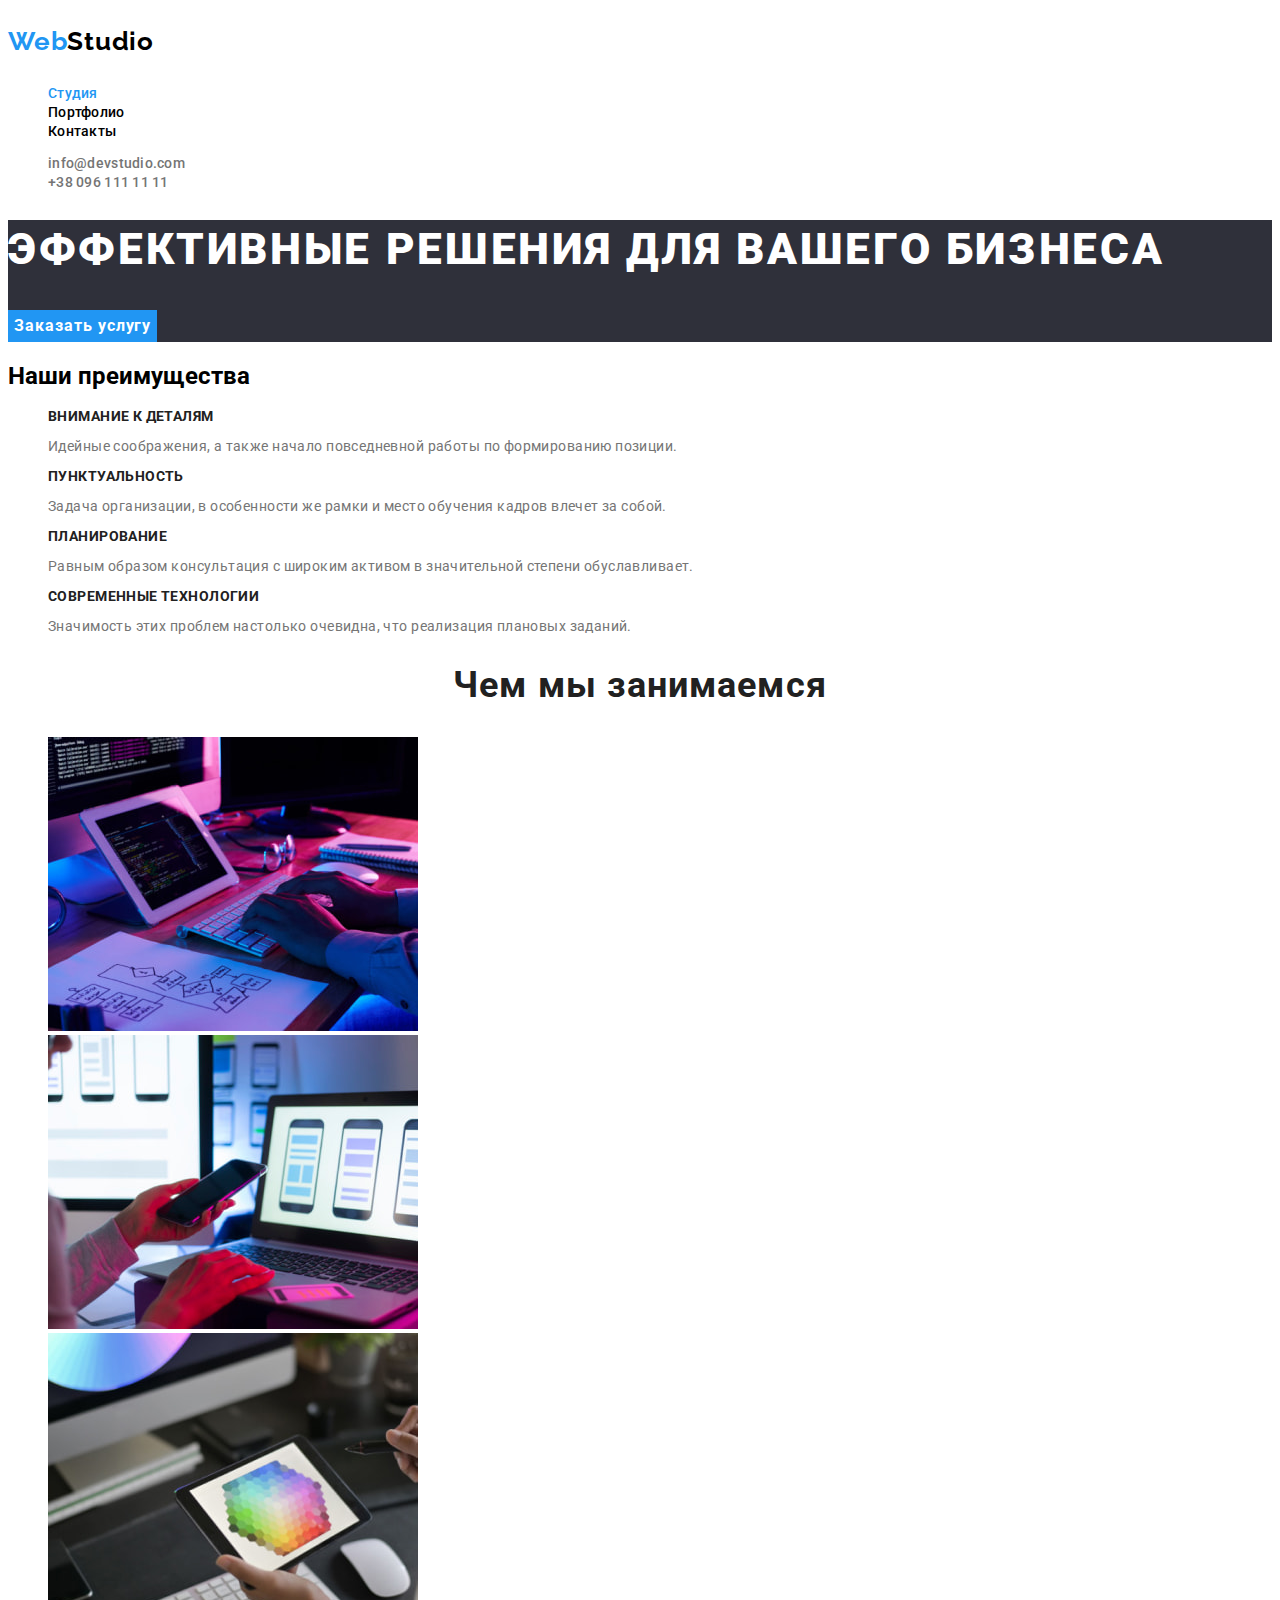
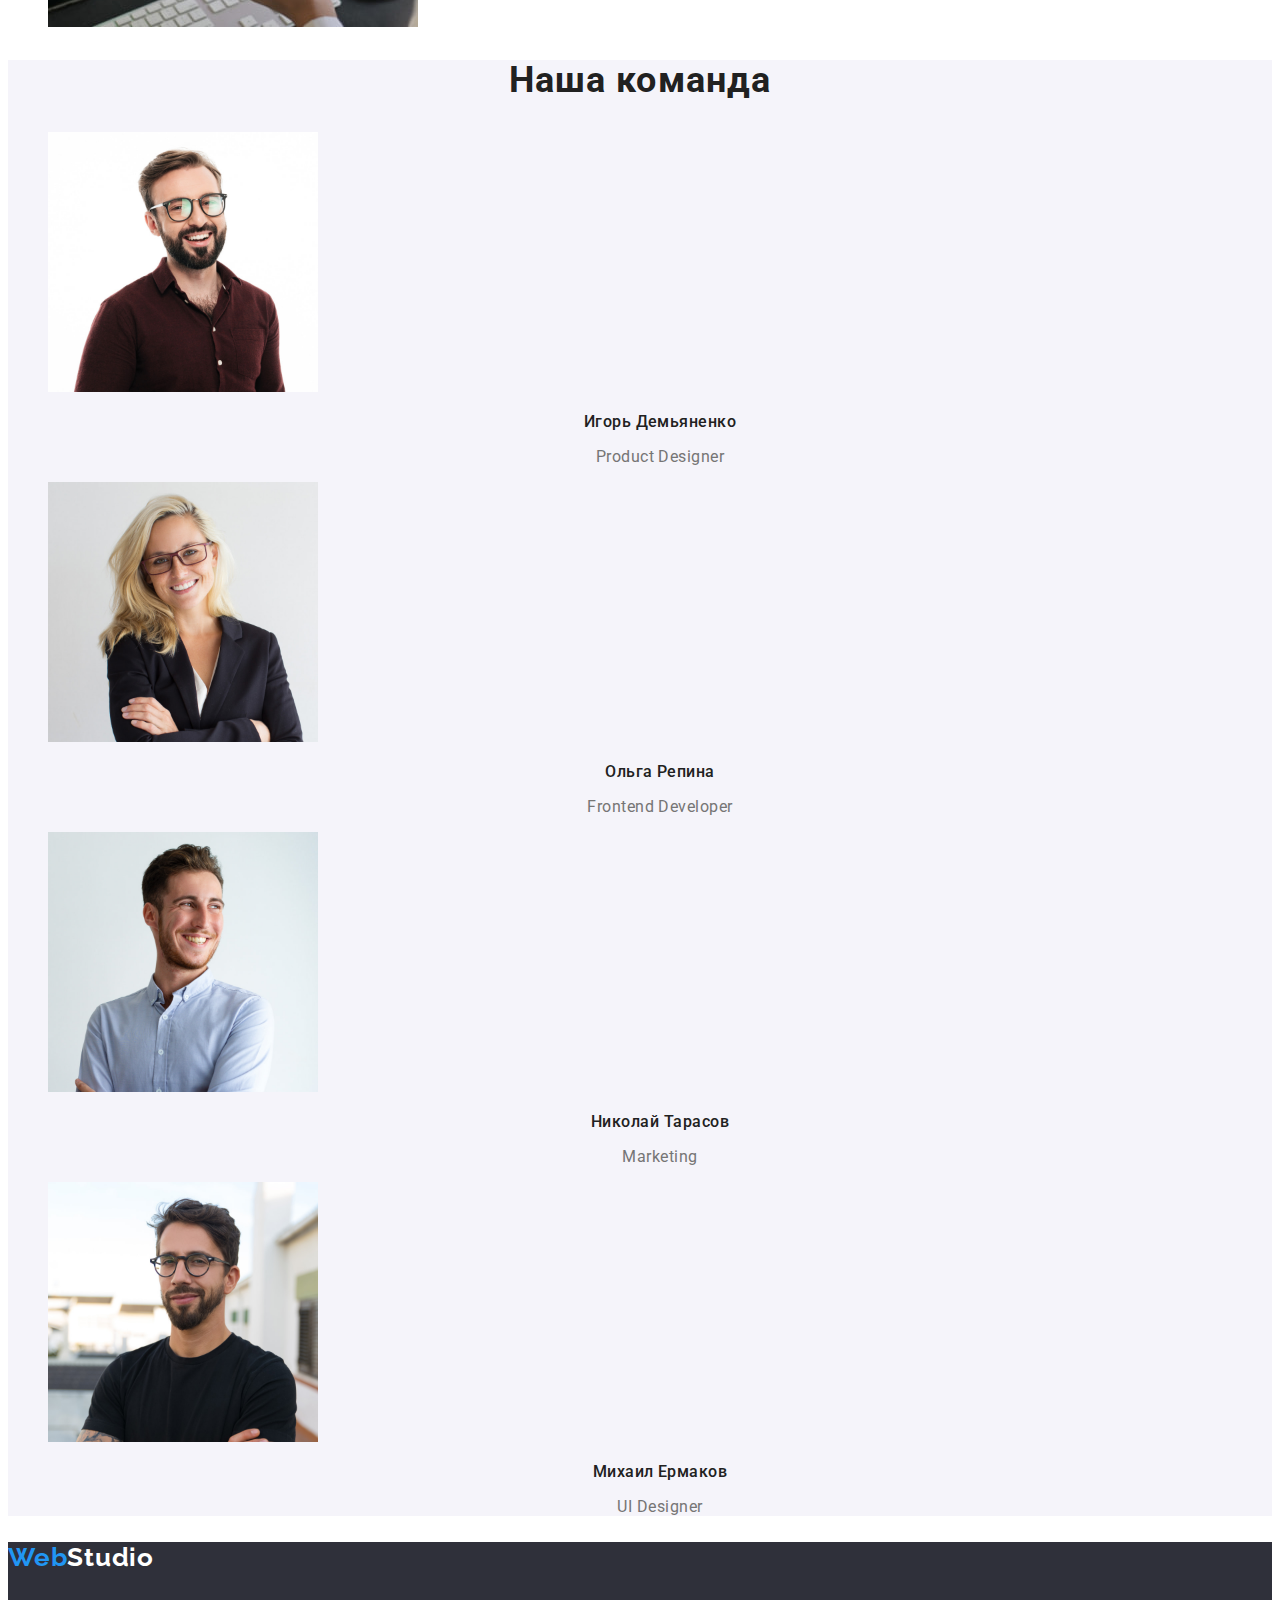
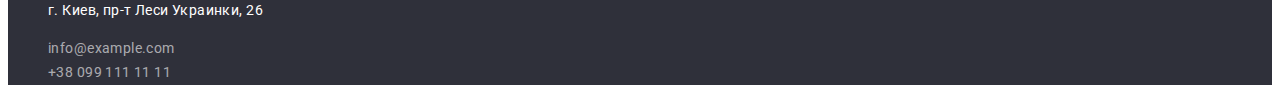
<file: index.html>
<!DOCTYPE html>
<html lang="ru">
  <head>
    <meta charset="UTF-8" />
    <meta http-equiv="X-UA-Compatible" content="IE=edge" />
    <meta name="viewport" content="width=device-width, initial-scale=1.0" />
    <!-- Fonts start -->
    <link rel="preconnect" href="https://fonts.googleapis.com" />
    <link rel="preconnect" href="https://fonts.gstatic.com" crossorigin />
    <link
      href="https://fonts.googleapis.com/css2?family=Raleway:wght@700&family=Roboto:wght@400;500;700;900&display=swap"
      rel="stylesheet"
    />
    <!-- Fonts end -->
    <link rel="stylesheet" href="./css/styles.css" />
    <title>WebStudio</title>
  </head>
  <body>
    <!-- Шапка сайта -->
    <header>
      <nav>
        <a href="./index.html" class="logo link"
          ><p><span class="logo-web">Web</span>Studio</p></a
        >
        <ul class="list">
          <li><a href="" class="nav-pages link header-link-current">Студия</a></li>
          <li><a href="./portfolio.html" class="nav-pages link">Портфолио</a></li>
          <li><a href="" class="nav-pages link">Контакты</a></li>
        </ul>
      </nav>
      <ul class="contact-list list">
        <li class="contact">
          <a href="mailto:info@devstudio.com" class="contact link"> info@devstudio.com</a>
        </li>
        <li>
          <a href="tel:+380961111111" class="contact link">+38 096 111 11 11</a>
        </li>
      </ul>
    </header>
    <main>
      <!-- Герой -->
      <section class="hero">
        <h1 class="hero-title">Эффективные решения для вашего бизнеса</h1>
        <button type="button" class="hero-button">
          <span class="btn-hero-description">Заказать услугу</span>
        </button>
      </section>
      <!-- Наши преимущества -->
      <section class="section">
        <!-- Заголовок h2 в этой секции будет логичным (скрытым) -->
        <h2>Наши преимущества</h2>
        <ul class="list">
          <li>
            <h3 class="title">Внимание к деталям</h3>
            <p class="section-description">
              Идейные соображения, а также начало повседневной работы по формированию позиции.
            </p>
          </li>
          <li>
            <h3 class="title">Пунктуальность</h3>
            <p class="section-description">
              Задача организации, в особенности же рамки и место обучения кадров влечет за собой.
            </p>
          </li>
          <li>
            <h3 class="title">Планирование</h3>
            <p class="section-description">
              Равным образом консультация с широким активом в значительной степени обуславливает.
            </p>
          </li>
          <li>
            <h3 class="title">Современные технологии</h3>
            <p class="section-description">
              Значимость этих проблем настолько очевидна, что реализация плановых заданий.
            </p>
          </li>
        </ul>
      </section>
      <!-- Чем мы занимаемся -->
      <section class="section">
        <h2 class="section-title">Чем мы занимаемся</h2>
        <ul class="list">
          <li>
            <img
              src="./images/img-3.jpg"
              alt="Телефон в руке и два монитора"
              width="370"
              height="294"
            />
          </li>
          <li>
            <img
              src="./images/img-1.jpg"
              alt="Планшет с графикой в руках"
              width="370"
              height="294"
            />
          </li>
          <li>
            <img src="./images/img-2.jpg" alt="Руки и стол разработчика" width="370" height="294" />
          </li>
        </ul>
      </section>
      <!-- Наша команда -->
      <section class="section-team">
        <h2 class="section-title">Наша команда</h2>
        <ul class="list">
          <li>
            <img
              src="./images/ihor-demianenko.jpg"
              alt="Фотография Игоря"
              width="270"
              height="260"
            />
            <h3 class="team-member">Игорь Демьяненко</h3>
            <p lang="en" class="section-profession">Product Designer</p>
          </li>
          <li>
            <img src="./images/olha-repina.jpg" alt="Фотография Ольги" width="270" height="260" />
            <h3 class="team-member">Ольга Репина</h3>
            <p lang="en" class="section-profession">Frontend Developer</p>
          </li>
          <li>
            <img
              src="./images/nikolai-tarasov.jpg"
              alt="Фотография Николая"
              width="270"
              height="260"
            />
            <h3 class="team-member">Николай Тарасов</h3>
            <p lang="en" class="section-profession">Marketing</p>
          </li>
          <li>
            <img
              src="./images/mihail-ermakov.jpg"
              alt="Фотография Михаила"
              width="270"
              height="260"
            />
            <h3 class="team-member">Михаил Ермаков</h3>
            <p lang="en" class="section-profession">UI Designer</p>
          </li>
        </ul>
      </section>
    </main>
    <!-- Подвал -->
    <footer>
      <a href="./index.html" class="link"
        ><p class="logo-footer"><span class="web-footer">Web</span>Studio</p></a
      >
      <address>
        <ul class="list">
          <li>
            <a
              href="https://goo.gl/maps/yj2S7ksCqKv9v5Dx8"
              target="_blank"
              rel="noopener noreferrer"
              class="link adress-footer"
              ><p>г. Киев, пр-т Леси Украинки, 26</p></a
            >
          </li>
          <li>
            <a href="mailto:info@example.com" class="link contact-footer">info@example.com</a>
          </li>
          <li><a href="tel:+380991111111" class="link contact-footer">+38 099 111 11 11</a></li>
        </ul>
      </address>
    </footer>
  </body>
</html>
</file>
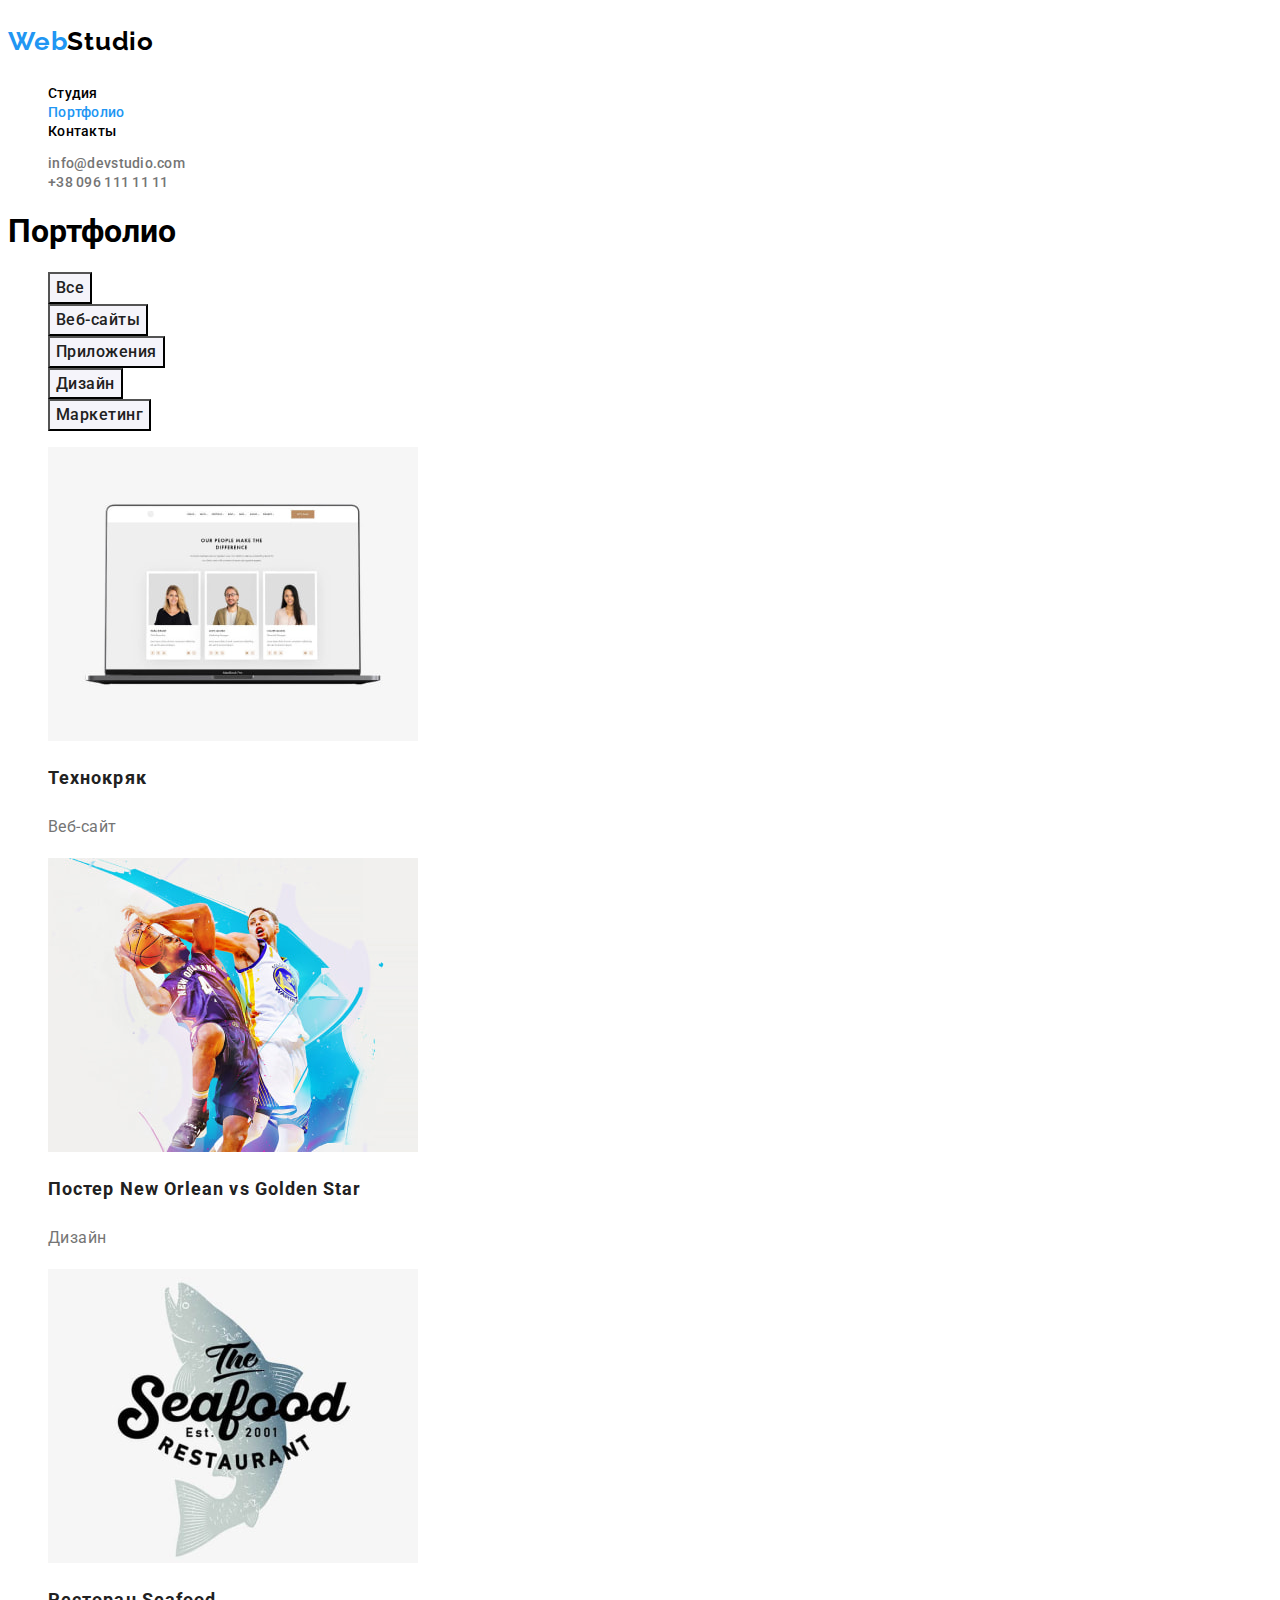
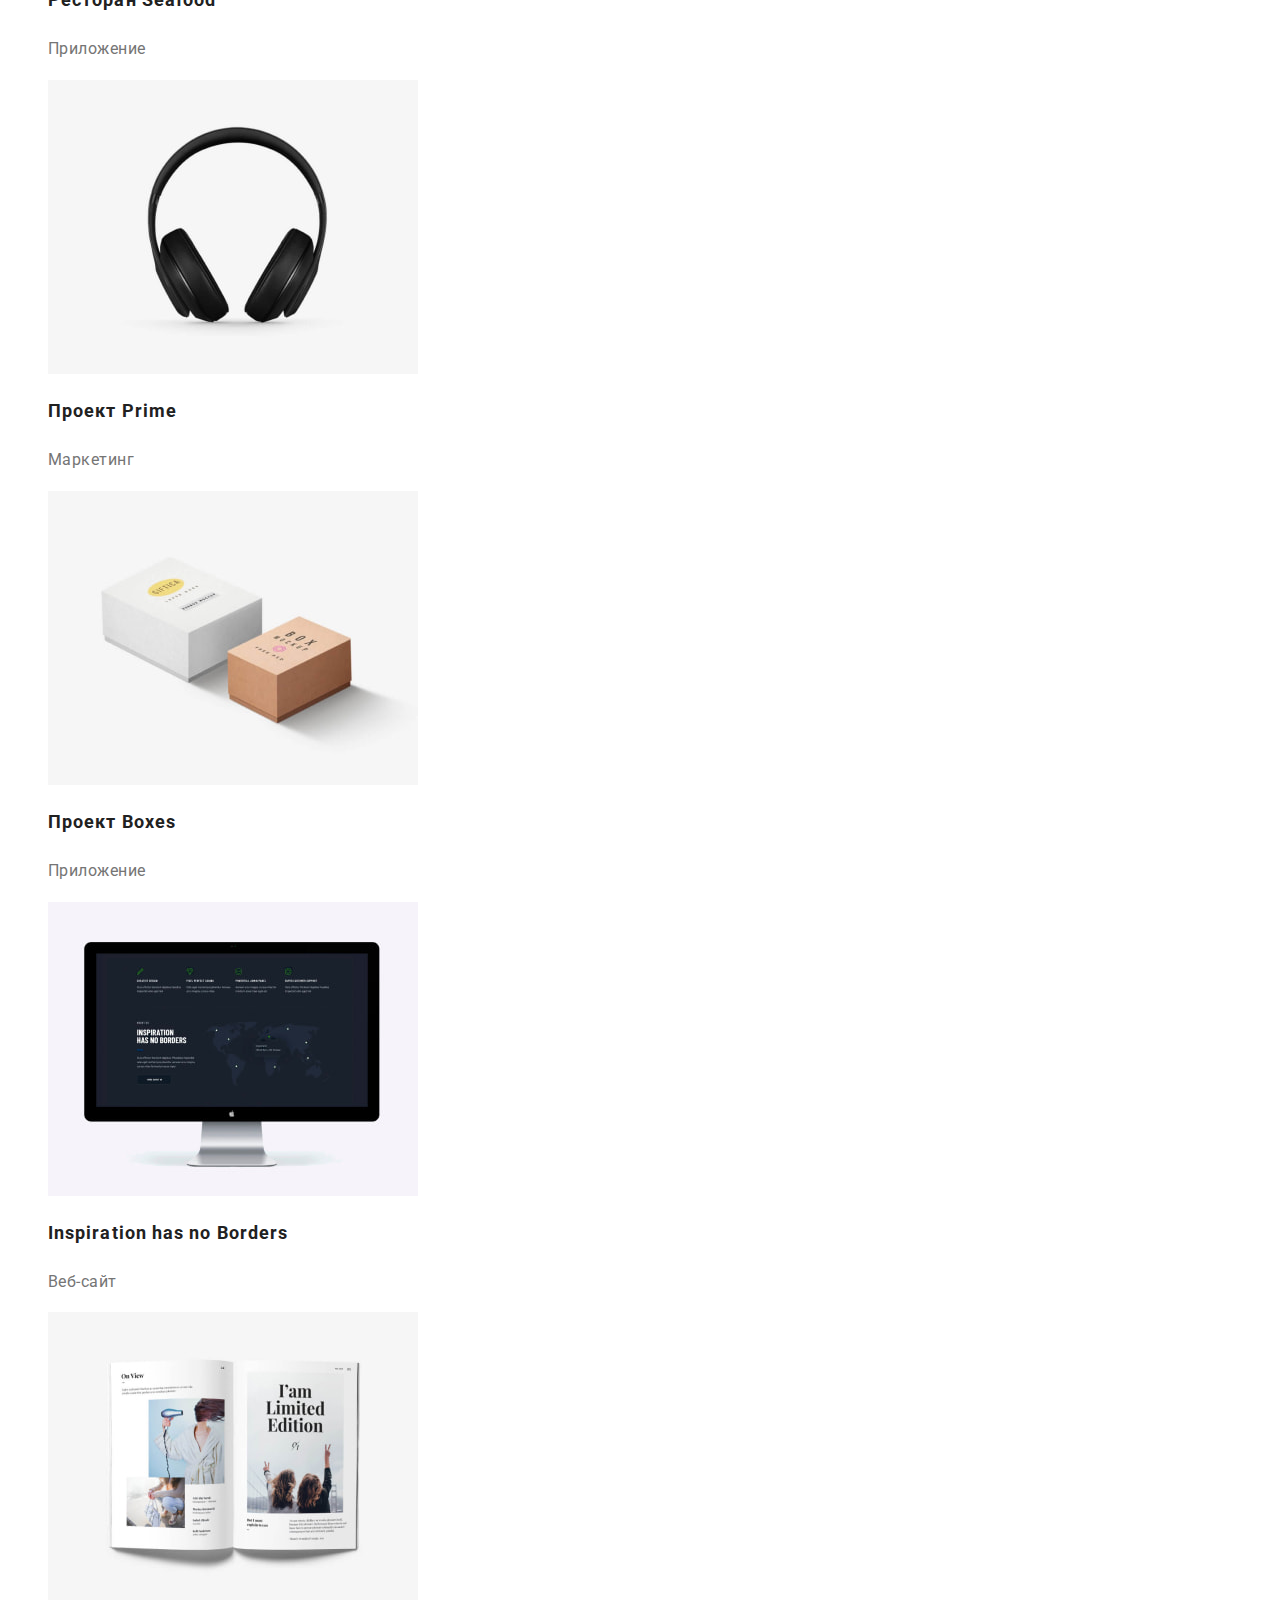
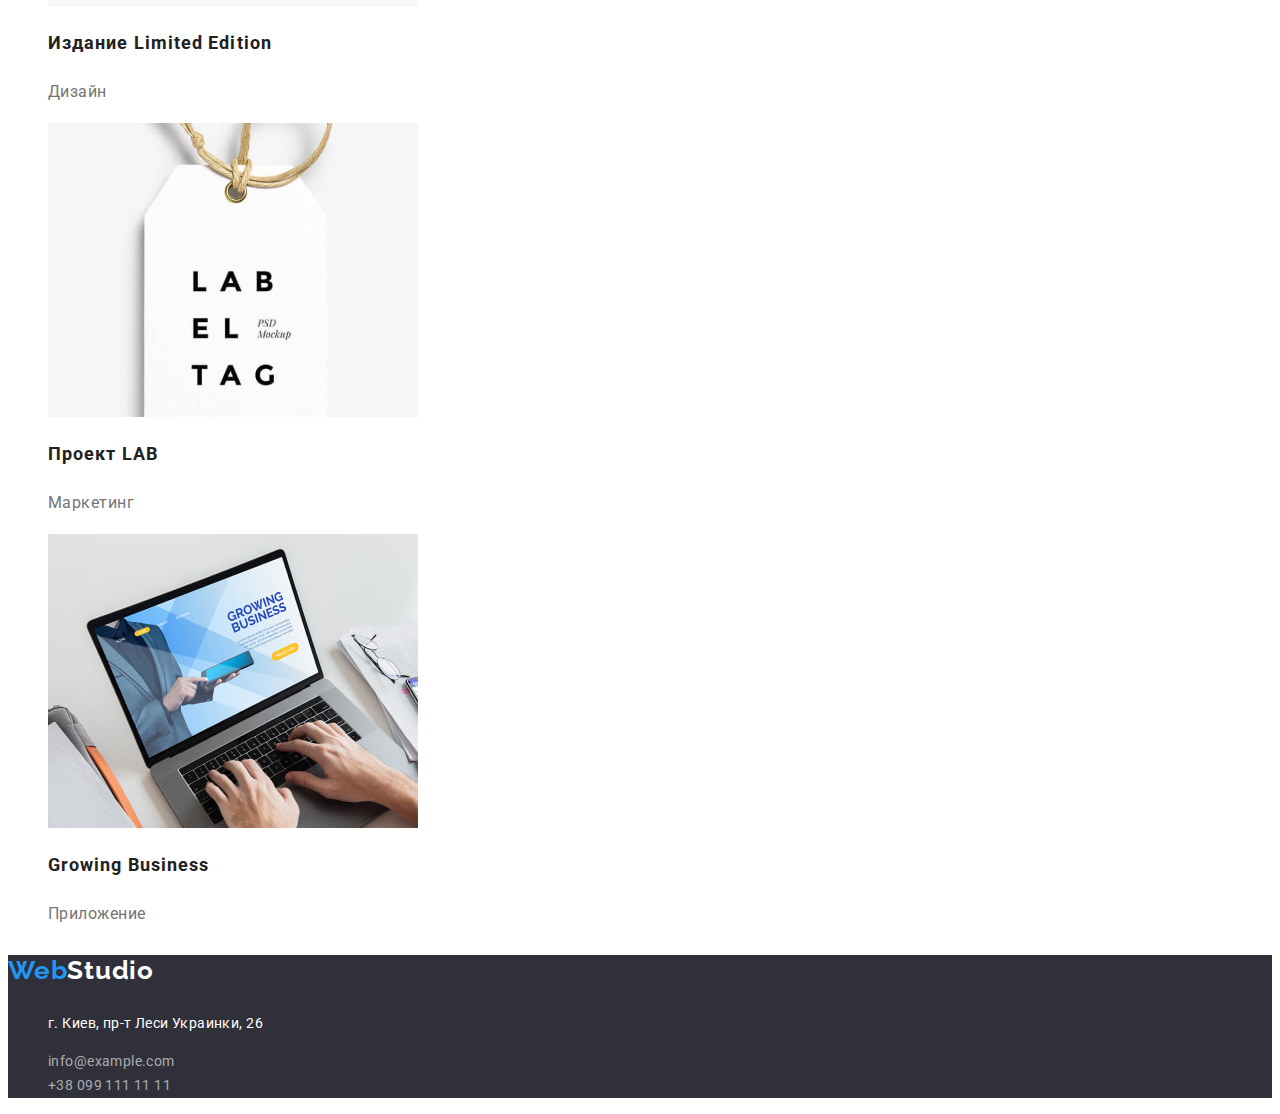
<file: portfolio.html>
<!DOCTYPE html>
<html lang="ru">
  <head>
    <meta charset="UTF-8" />
    <meta http-equiv="X-UA-Compatible" content="IE=edge" />
    <meta name="viewport" content="width=device-width, initial-scale=1.0" />
    <!-- Fonts start -->
    <link rel="preconnect" href="https://fonts.googleapis.com" />
    <link rel="preconnect" href="https://fonts.gstatic.com" crossorigin />
    <link
      href="https://fonts.googleapis.com/css2?family=Raleway:wght@700&family=Roboto:wght@400;500;700;900&display=swap"
      rel="stylesheet"
    />
    <!-- Fonts end -->
    <link rel="stylesheet" href="./css/styles.css" />
    <title>WebStudio</title>
  </head>
  <body>
    <!-- Шапка сайта -->
    <header>
      <nav>
        <a href="./index.html" class="logo link"
          ><p><span class="logo-web">Web</span>Studio</p></a
        >
        <ul class="list">
          <li><a href="./index.html" class="nav-pages link">Студия</a></li>
          <li>
            <a href="./portfolio.html" class="nav-pages link header-link-current">Портфолио</a>
          </li>
          <li><a href="" class="nav-pages link">Контакты</a></li>
        </ul>
      </nav>
      <ul class="contact-list list">
        <li class="contact">
          <a href="mailto:info@devstudio.com" class="contact link"> info@devstudio.com</a>
        </li>
        <li>
          <a href="tel:+380961111111" class="contact link">+38 096 111 11 11</a>
        </li>
      </ul>
    </header>
    <main>
      <section>
        <h1>Портфолио</h1>
        <ul class="list">
          <li><button type="button" class="button-filter">Все</button></li>
          <li><button type="button" class="button-filter">Веб-сайты</button></li>
          <li><button type="button" class="button-filter">Приложения</button></li>
          <li><button type="button" class="button-filter">Дизайн</button></li>
          <li><button type="button" class="button-filter">Маркетинг</button></li>
        </ul>
        <ul class="list">
          <li>
            <a href="" class="link">
              <img
                src="./images/project-crack.jpg"
                alt="Ноутбук с сайтом"
                width="370"
                height="294"
              />
              <h2 class="projects-title">Технокряк</h2>
              <p class="projects-title-description">Веб-сайт</p>
            </a>
          </li>
          <li>
            <a href="" class="link">
              <img src="./images/no-vs-gs.jpg" alt="Два баскетболиста" width="370" height="294" />
              <h2 class="projects-title">Постер New Orlean vs Golden Star</h2>
              <p class="projects-title-description">Дизайн</p>
            </a>
          </li>
          <li>
            <a href="" class="link">
              <img src="./images/seafood.jpg" alt="Логотип ресторана" width="370" height="294" />
              <h2 class="projects-title">Ресторан Seafood</h2>
              <p class="projects-title-description">Приложение</p>
            </a>
          </li>
          <li>
            <a href="" class="link">
              <img src="./images/pr-prime.jpg" alt="Наушники" width="370" height="294" />
              <h2 class="projects-title">Проект Prime</h2>
              <p class="projects-title-description">Маркетинг</p>
            </a>
          </li>
          <li>
            <a href="" class="link">
              <img src="./images/pr-boxes.jpg" width="370" height="294" alt="Две коробки" />
              <h2 class="projects-title">Проект Boxes</h2>
              <p class="projects-title-description">Приложение</p>
            </a>
          </li>
          <li>
            <a href="" class="link">
              <img src="./images/no-borders.jpg" alt="Монитор и сайт" width="370" height="294" />
              <h2 class="projects-title">Inspiration has no Borders</h2>
              <p class="projects-title-description">Веб-сайт</p>
            </a>
          </li>
          <li>
            <a href="" class="link">
              <img
                src="./images/limit-edit.jpg"
                alt="Развёрнутый журнал"
                width="370"
                height="294"
              />
              <h2 class="projects-title">Издание Limited Edition</h2>
              <p class="projects-title-description">Дизайн</p>
            </a>
          </li>
          <li>
            <a href="" class="link">
              <img
                src="./images/pr-lab.jpg"
                alt="Бирка с названием проекта"
                width="370"
                height="294"
              />
              <h2 class="projects-title">Проект LAB</h2>
              <p class="projects-title-description">Маркетинг</p>
            </a>
          </li>
          <li>
            <a href="" class="link">
              <img src="./images/grw-busnes.jpg" alt="Ноутбук и руки" width="370" height="294" />
              <h2 class="projects-title">Growing Business</h2>
              <p class="projects-title-description">Приложение</p>
            </a>
          </li>
        </ul>
      </section>
    </main>
    <!-- Подвал -->
    <footer>
      <a href="./index.html" class="link"
        ><p class="logo-footer"><span class="web-footer">Web</span>Studio</p></a
      >
      <address>
        <ul class="list">
          <li>
            <a
              href="https://goo.gl/maps/yj2S7ksCqKv9v5Dx8"
              target="_blank"
              rel="noopener noreferrer"
              class="link adress-footer"
              ><p>г. Киев, пр-т Леси Украинки, 26</p></a
            >
          </li>
          <li>
            <a href="mailto:info@example.com" class="link contact-footer">info@example.com</a>
          </li>
          <li><a href="tel:+380991111111" class="link contact-footer">+38 099 111 11 11</a></li>
        </ul>
      </address>
    </footer>
  </body>
</html>
</file>
<file: css/styles.css>
:root {
  /* ---fonts--- */
  --main-font: 'Roboto', sans-serif;
  --secondary-font: 'Raleway', sans-serif;
  /* ---colors--- */
  --primary-color: #212121;
  --secondary-color: #757575;
  --accent-color: #2196F3;
  --default-black: #000000;
  --default-white: #FFFFFF;
  --button-hover: #188CE8;
  /* ---bg colors--- */
  --background-color: #2F303A;
  --background-color-team: #F5F4FA;
  /* ---others--- */

}

body {
  font-family: var(--main-font);
  color: var(--primary-text-color);
}

/* --reset styles-- */
.link {
  text-decoration: none;
  color: currentColor;
}

.list {
  list-style: none;
}

/*----------- header section -----------*/
.logo {
  font-family: 'Raleway', sans-serif;
  font-weight: 700;
  font-size: 26px;
  line-height: 31px;
  letter-spacing: 0.03em;
  color: var(--default-black);
}

.logo .logo-web {
  color: var(--accent-color);
}


.nav-pages {
  font-weight: 500;
  font-size: 14px;
  line-height: 1.14;
  letter-spacing: 0.02em;
}

.nav-pages:hover,
.nav-pages:focus {
  color: var(--accent-color);
}

.header-link-current {
  color: var(--accent-color);
}

.contact {
  font-weight: 500;
  font-size: 14px;
  line-height: 1.14;
  letter-spacing: 0.02em;
  color: var(--secondary-color);
}

.contact:hover,
.contact:focus {
  color: var(--accent-color);
}

/*----------- hero section -----------  */
.hero {
  background-color: var(--background-color);
}

.hero-title {
  font-style: normal;
  font-weight: 900;
  font-size: 44px;
  line-height: 1.36;
  letter-spacing: 0.06em;
  text-transform: uppercase;
  color: var(--default-white);
}

.hero-button {
  font-family: inherit;
  background-color: var(--accent-color);
  border: none;
  cursor: pointer;
}

.btn-hero-description {
  font-weight: 700;
  font-size: 16px;
  line-height: 1.87;
  letter-spacing: 0.06em;
  color: var(--default-white);

}

.hero-button:hover,
.hero-button:focus {
  background-color: var(--button-hover);
}

/*----------- advantage section -----------  */
.title {
  font-weight: 700;
  font-size: 14px;
  line-height: 1.14;
  letter-spacing: 0.03em;
  text-transform: uppercase;
  color: var(--primary-color);
}

.section-description {
  font-size: 14px;
  line-height: 1.14;
  letter-spacing: 0.03em;
  color: var(--secondary-color);
}

/*----------- what are we doing section ----------- */
.section-title {
  font-weight: 700;
  font-size: 36px;
  line-height: 1.16;
  text-align: center;
  letter-spacing: 0.03em;
  color: var(--primary-color);
}

/*-----------our team section -----------*/
.section-team {
  background-color: var(--background-color-team);
}

.team-member {
  font-weight: 500;
  font-size: 16px;
  line-height: 1.19;
  letter-spacing: 0.03em;
  text-align: center;
  color: var(--primary-color);
}

.section-profession {
  font-weight: 400;
  font-size: 16px;
  line-height: 1.19;
  letter-spacing: 0.03em;
  text-align: center;
  color: var(--secondary-color);
}

/*----------- footer section -----------*/
.logo-footer {
  font-family: 'Raleway', sans-serif;
  font-weight: 700;
  font-size: 26px;
  line-height: 1.19;
  letter-spacing: 0.03em;
  color: var(--default-white);
}

.web-footer {
  color: var(--accent-color);
}

.adress-footer {
  font-weight: 400;
  font-size: 14px;
  font-style: normal;
  line-height: 1.71;
  letter-spacing: 0.03em;
  color: var(--default-white);
}

.contact-footer {
  font-weight: 400;
  font-size: 14px;
  font-style: normal;
  line-height: 1.71;
  letter-spacing: 0.03em;
  color: rgba(255, 255, 255, 0.6);
}

.adress-footer:focus,
.adress-footer:hover,
.contact-footer:hover,
.contact-footer:focus {
  color: var(--accent-color);
}

footer {
  background-color: var(--background-color);
}

/*----------- portfolio section -----------*/
.button-filter {
  font-family: "Roboto", sans-serif;
  font-weight: 500;
  font-size: 16px;
  line-height: 1.62;
  letter-spacing: 0.03em;
  cursor: pointer;
  color: var(--primary-color);
  background-color: var(--background-color-team);
}

.button-filter:hover,
.button-filter:focus {
  background-color: var(--accent-color);
  color: var(--default-white);
}

.projects-title {

  font-weight: 700;
  font-size: 18px;
  line-height: 2;
  letter-spacing: 0.06em;
  color: var(--primary-color);
}

.projects-title-description {
  font-size: 16px;
  line-height: 1.87;
  letter-spacing: 0.03em;
  color: var(--secondary-color);
}
</file>
